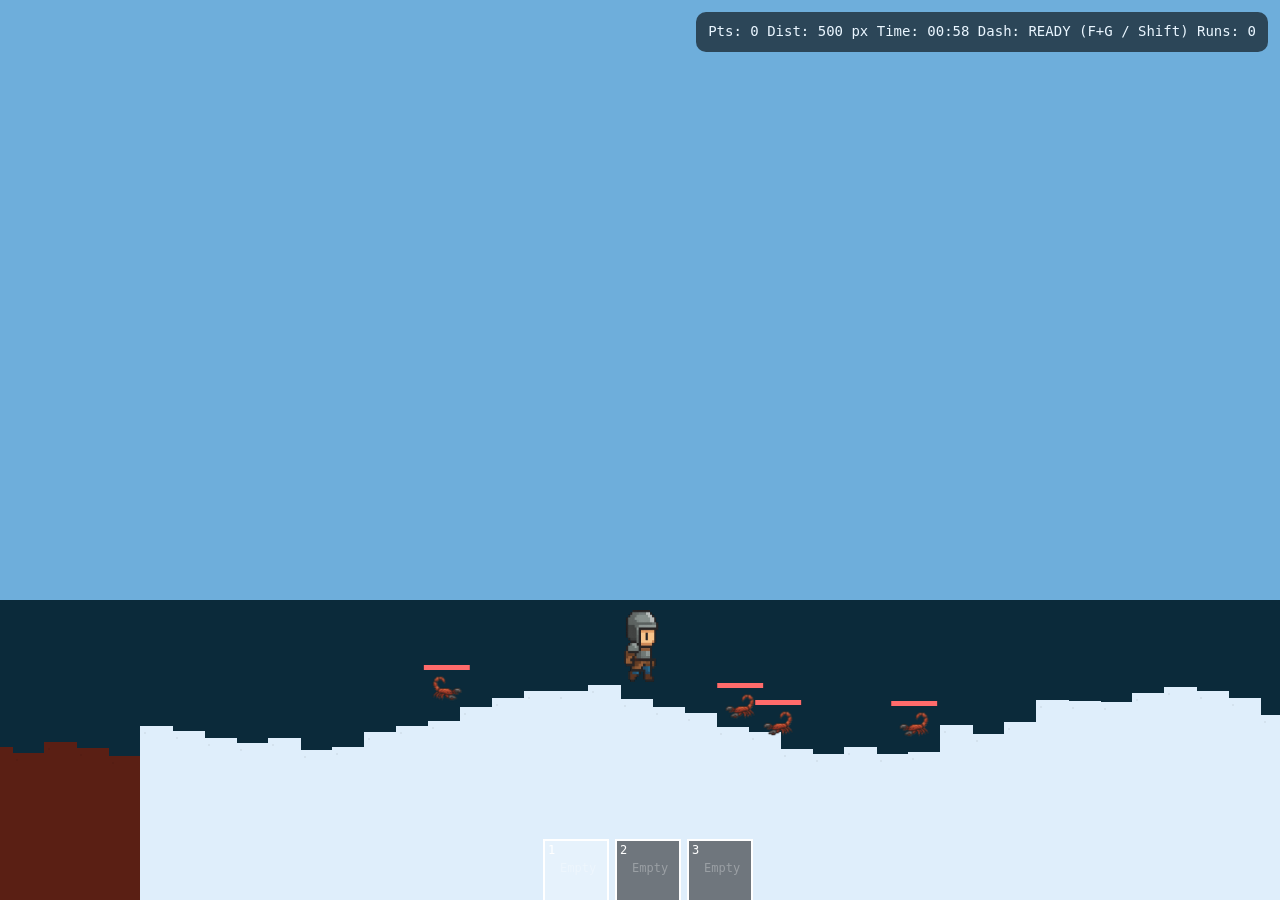
<file: index.html>
<!doctype html>
<html lang="en">

<head>
  <meta charset="utf-8" />
  <meta name="viewport" content="width=device-width,initial-scale=1" />
  <title>ChronoRun — Scorpion & Cyclops — Melee Hitbox + Strong Melee</title>
  <style>
    :root {
      --bg: #0b1420;
      --panel: #081827cc;
      --accent: #7dd3fc
    }

    html,
    body {
      height: 100%;
      margin: 0;
      background: var(--bg);
      font-family: system-ui, Segoe UI, Roboto, Arial;
      color: #e6eef6
    }

    #gameWrap {
      position: relative;
      height: 100vh;
      overflow: hidden
    }

    canvas {
      display: block;
      width: 100%;
      height: 100%
    }

    #hud {
      position: fixed;
      right: 12px;
      top: 12px;
      background: rgba(0, 0, 0, 0.6);
      padding: 10px 12px;
      border-radius: 10px;
      font-family: monospace;
      color: #eaf6ff;
      font-size: 14px;
      line-height: 1.4;
      min-width: 220px;
    }

    #shopOverlay {
      position: absolute;
      left: 50%;
      top: 50%;
      transform: translate(-50%, -50%);
      background: #0b2430;
      padding: 18px;
      border-radius: 12px;
      display: none;
      width: 520px;
      max-width: 92vw;
      color: #eaf6ff;
      box-shadow: 0 8px 30px rgba(0, 0, 0, 0.6)
    }

    #shopContent {
      background: #1e293b;
      padding: 24px;
      border-radius: 8px;
      width: 100%;
      max-width: 500px;
      text-align: left;
      position: relative;
      max-height: 80vh;
      overflow-y: auto;
    }

    .shop-row {
      display: flex;
      justify-content: space-between;
      align-items: center;
      padding: 6px 0;
      border-bottom: 1px solid rgba(255, 255, 255, 0.03)
    }

    button.btn {
      background: linear-gradient(#0b72a1, #065a85);
      color: white;
      border: none;
      padding: 8px 10px;
      border-radius: 6px;
      cursor: pointer;
      font-weight: 700
    }

    .muted {
      color: #9aa7b2;
      font-size: 13px
    }

    h2 {
      margin: 0 0 8px 0
    }
  </style>
</head>

<body>
  <div id="gameWrap">
    <canvas id="c"></canvas>
    <div id="hud" aria-live="polite"></div>

    <div id="shopOverlay" role="dialog" aria-hidden="true">
      <h2>Shop — Permanent Purchases & Time</h2>
      <div id="shopContent"></div>
      <div style="margin-top:12px;display:flex;gap:8px;justify-content:flex-end">
        <button id="shopClose" class="btn">Close & Start Run</button>
      </div>
    </div>
  </div>

  <script>
    /* ChronoRun — Full single-file
       - Melee weapons much stronger (approx. ~1/3 Cyclops HP per hit for swords).
       - Temporary hitbox rectangle (200 ms) shows melee range when attacking.
       - Attack with Left Click or '.' (period) key.
       - Session-only progression (resets on reload). Shop purchases are permanent for session and auto-equip.
       - Graphics/sprite filenames unchanged.
    */

    // ---------- CANVAS ----------
    const canvas = document.getElementById('c');
    const ctx = canvas.getContext('2d');
    function resize() { canvas.width = innerWidth; canvas.height = innerHeight; }
    addEventListener('resize', resize);
    resize();

    // ---------- CONFIG ----------
    const SAMPLE_W = 32;
    const CHUNK_SAMPLES = 120;
    const WORLD_BUFFER_AHEAD = 1400;
    const WORLD_BUFFER_BEHIND = 1400;
    const GRAVITY = 0.9;
    const JUMP_V = -14;
    const START_TIME_SECONDS = 60;
    const MAX_TIME_SECONDS = 300;
    const PACE_MAX_SECONDS = 20;
    const CYCL_TRACK_MS = 1200;
    const CYCL_LOCK_MS = 450;
    const CYCL_COOLDOWN_MS = 2200;
    const SCALE = 1.35;

    // ---------- IN-MEMORY SAVE (resets on reload) ----------
    let save = {
      permWeapons: [],              // permanently unlocked weapons this session
      unlockedDungeonWeapons: [],  // discovered weapons this session
      points: 0,                   // canonical currency (session)
      permSpeed: 0,
      runs: 0,
      equipped: 'Stick',
      timePurchase: 0,
      timePenaltyReduction: 0,
      timePurchaseCount: 0
    };

    // ---------- SPRITES ----------
    const SPRITE_FILES = {
      idleright: 'idleright.png', idleleft: 'idleleft.png',
      jumpwalk1: 'jumpwalk1.png', jumpwalk1left: 'jumpwalk1left.png',
      jump2: 'jump2.png', jump2left: 'jump2left.png',
      jump3: 'jump3.png', jump3left: 'jump3left.png',
      scorpionright: 'scorpionright.png', scorpionleft: 'scorpionleft.png',
      cyclopsright: 'cyclopsright.png', cyclopsleft: 'cyclopsleft.png'
    };
    const SPRITES = {};
    for (const k in SPRITE_FILES) {
      const img = new Image();
      img.src = SPRITE_FILES[k];
      img.onload = () => { SPRITES[k] = img; };
      img.onerror = () => { SPRITES[k] = null; };
    }

    // ---------- GAME STATE ----------
    let cameraX = 0;
    let terrain = [];
    let platforms = [];
    let dungeons = [];
    let enemies = [];
    let cyclopses = [];
    let projectiles = [];
    let items = [];
    let chunks = [];

    let points = save.points || 0;
    let timerSeconds = START_TIME_SECONDS + (save.timePurchase || 0);
    let runActive = false;
    let paused = false;
    let lastEncounterTime = performance.now();
    let frameCount = 0;

    // Hitbox visual (shown briefly when melee attack happens)
    let lastMeleeHitbox = null; // {x, y, w, h, expiresAt}

    // ---------- PLAYER ----------
    const PLAYER = {
      x: 500, y: 0, w: Math.round(40 * SCALE), h: Math.round(56 * SCALE), vy: 0, speed: 3.2, onGround: true,
      facing: 'right', state: 'idle', animTimer: 0, animFrame: 0,
      inventory: [], slot: 0,
      equipped: save.equipped || 'Stick',
      maxJumps: 1, jumpsLeft: 0
    };

    // ---------- INPUT ----------
    const keys = {};
    addEventListener('keydown', e => {
      const k = e.key.toLowerCase();
      keys[k] = true;
      if ([' ', 'arrowup', 'arrowdown', 'arrowleft', 'arrowright', 'w', 'a', 's', 'd', '.'].includes(k)) e.preventDefault();
      // allow '.' to trigger immediately (key hold will be handled by cooldown)
      if (k === '.') playerAttack();
    });
    addEventListener('keyup', e => { keys[e.key.toLowerCase()] = false; });

    canvas.addEventListener('mousedown', (ev) => {
      if (ev.button === 0) { playerAttack(); }
    });

    // ---------- UTIL ----------
    function rand(a, b) { return Math.random() * (b - a) + a; }
    function rint(a, b) { return Math.floor(rand(a, b + 1)); }
    function clamp(v, a, b) { return Math.max(a, Math.min(b, v)); }
    function fmtTime(s) { const m = Math.floor(s / 60); const sec = Math.floor(s % 60); return `${String(m).padStart(2, '0')}:${String(sec).padStart(2, '0')}`; }

    // ---------- TERRAIN STREAM ----------
    let generatedXEnd = 0;
    let generatedXStart = 0;
    function ensureTerrainAroundCamera() {
      const center = PLAYER.x;
      const needRight = center + WORLD_BUFFER_AHEAD;
      const needLeft = center - WORLD_BUFFER_BEHIND;
      while (generatedXEnd < needRight) {
        generateChunk(generatedXEnd);
        generatedXEnd += CHUNK_SAMPLES * SAMPLE_W;
      }
      while (generatedXStart > needLeft) {
        generatedXStart -= CHUNK_SAMPLES * SAMPLE_W;
        generateChunk(generatedXStart);
      }
    }
    function generateChunk(startX) {
      if (chunks.some(ch => ch.start === startX)) return;
      const segLen = CHUNK_SAMPLES;
      const biomeChoices = ['grass', 'grass', 'desert', 'snow', 'mountain', 'grass', 'volcano'];
      const biome = biomeChoices[rint(0, biomeChoices.length - 1)];
      let base;
      if (biome === 'grass') base = canvas.height - 120;
      else if (biome === 'desert') base = canvas.height - 140;
      else if (biome === 'snow') base = canvas.height - 180;
      else if (biome === 'mountain') base = canvas.height - 260;
      else base = canvas.height - 140;

      for (let i = 0; i < segLen; i++) {
        const px = startX + i * SAMPLE_W;
        let noise = 0;
        if (biome === 'grass') noise = Math.sin((px) / 120) * 18 + rand(-6, 6);
        else if (biome === 'desert') noise = Math.sin(px / 180) * 10 + rand(-6, 6);
        else if (biome === 'snow') noise = Math.sin(px / 90) * 28 + rand(-10, 10);
        else if (biome === 'mountain') noise = Math.sin(px / 70) * 80 + rand(-18, 18);
        else if (biome === 'volcano') noise = Math.sin(px / 150) * 20 + rand(-12, 12);
        const y = clamp(Math.round(base + noise), 80, canvas.height - 80);
        terrain.push({ x: px, y });
        if (biome === 'mountain' && Math.random() < 0.06 && i % 6 === 0) {
          const pw = rint(80, 160), pxpos = px + rint(-20, 20), pypos = y - rint(120, 260);
          platforms.push({ x: pxpos, y: pypos, w: pw, h: 10 });
        }
        if (Math.random() < 0.012 && i > 6) {
          const dx = px + rint(60, SAMPLE_W * 3);
          dungeons.push({ x: dx, y: y - 56, w: 80, h: 56, weapon: chooseDungeonWeapon(), opened: false });
        }
        if (Math.random() < 0.035) {
          const ex = px + rint(40, SAMPLE_W);
          const ey = y - 10;
          spawnEnemy('Scorpion', ex, ey);
        }
        if (Math.random() < 0.018 && biome === 'mountain') {
          const cx = px + rint(120, SAMPLE_W * 6);
          const cy = y - rint(40, 120);
          spawnCyclopsAt(cx, cy, true);
        } else if (Math.random() < 0.006) {
          const cx2 = px + rint(120, SAMPLE_W * 6);
          const cy2 = y - rint(30, 90);
          spawnCyclopsAt(cx2, cy2, false);
        }
      }
      chunks.push({ start: startX, len: segLen * SAMPLE_W, biome });
      terrain.sort((a, b) => a.x - b.x);
    }

    // ---------- ENEMIES ----------
    const ENEMY_DEFS = {
      Scorpion: { w: Math.round(34 * SCALE), h: Math.round(22 * SCALE), color: '#c38b3c', hp: 12, speed: 2.4, timePenalty: 7, reward: 22 },
      Cyclops: { w: Math.round(92 * SCALE), h: Math.round(92 * SCALE), color: '#9a8f8f', hp: 90, speed: 0.14, timePenalty: 14, reward: 360 }
    };
    function chooseEnemyForBiome(b) { return 'Scorpion'; }
    function spawnEnemy(type, x, y) {
      const def = ENEMY_DEFS[type] || ENEMY_DEFS.Scorpion;
      enemies.push({
        type, x, y, vx: 0, vy: 0, w: def.w, h: def.h, hp: def.hp, maxHp: def.hp, color: def.color, speed: def.speed,
        timePenalty: def.timePenalty, reward: def.reward, ai: 0, id: type + '_' + Date.now() + '_' + Math.random(),
        facing: (x > PLAYER.x) ? 'left' : 'right'
      });
    }
    function spawnCyclopsAt(x, y, inMountain = false) {
      const def = ENEMY_DEFS.Cyclops;
      cyclopses.push({
        x, y, hp: def.hp, maxHp: def.hp, state: 'idle', stateStart: performance.now(), target: null, inMountain: !!inMountain,
        id: 'cycl_' + Date.now() + '_' + Math.random(), lastFired: 0, facing: (x > PLAYER.x) ? 'left' : 'right'
      });
    }

    // ---------- PICKUPS / DUNGEONS ----------
    function chooseDungeonWeapon() { const pool = ['Wooden Sword', 'Iron Sword', 'Ice Dagger', 'Great Axe', 'Fire Staff', 'Laser Wand', 'Magic Wand', 'Bow']; return pool[rint(0, pool.length - 1)]; }

    function pickUpItemWorld(it) {
      if (it.type === 'money') { awardPoints(it.amount); }
      else if (it.type === 'dungeon-weapon' && !it.claimed) {
        it.claimed = true;
        if (!save.unlockedDungeonWeapons.includes(it.name)) {
          save.unlockedDungeonWeapons.push(it.name);
          addToInventory({ name: it.name, type: 'weapon', fromDungeon: true });
        }
        awardPoints(30);
      }
    }

    function addToInventory(item) {
      if (!item) return;
      PLAYER.inventory.push(item);
      if (PLAYER.inventory.length > 3) PLAYER.inventory.shift();
      if (item.type === 'weapon') {
        if (!save.unlockedDungeonWeapons.includes(item.name)) save.unlockedDungeonWeapons.push(item.name);
      }
    }

    function awardPoints(n) {
      points += n;
      save.points = points;
    }

    // ---------- WEAPONS (MELEE TUNED STRONGER) ----------
    const WEAPONS = {
      // Melee: tuned strong (around 1/3 Cyclops HP per hit for swords)
      'Stick': { dmg: 8, range: 36, cd: 12, projectile: false },
      'Wooden Sword': { dmg: 30, range: 64, cd: 18, projectile: false },
      'Iron Sword': { dmg: 36, range: 74, cd: 18, projectile: false },
      'Ice Dagger': { dmg: 26, range: 40, cd: 10, projectile: false },
      'Great Axe': { dmg: 48, range: 56, cd: 32, projectile: false },
      // Ranged generic
      'Bow': { dmg: 10, range: 340, cd: 22, projectile: true, speed: 10, color: '#fff' },
      'Magic Wand': { dmg: 12, range: 360, cd: 26, projectile: true, speed: 9, color: '#aaf' },
      'Fire Staff': { dmg: 16, range: 360, cd: 30, projectile: true, speed: 8, color: '#f84' },
      'Laser Wand': { dmg: 18, range: 700, cd: 28, projectile: true, speed: 16, color: '#f0f' },

      // UNIQUE WEAPONS
      'Crimson Dagger': { dmg: 35, range: 56, cd: 14, projectile: false, special: 'lifesteal' }, // Melee lifesteal
      'Frost Wand': { dmg: 14, range: 400, cd: 24, projectile: true, speed: 9, color: '#0ff', special: 'freeze' },
      'Phoenix Staff': { dmg: 24, range: 450, cd: 40, projectile: true, speed: 8, color: '#fa0', special: 'explode' },
      'Void Cannon': { dmg: 30, range: 600, cd: 50, projectile: true, speed: 12, color: '#80f', special: 'pierce' },
      'Storm Caller': { dmg: 12, range: 400, cd: 36, projectile: true, speed: 14, color: '#ff0', count: 3, spread: 0.25 },
      'Necromancer Staff': { dmg: 20, range: 600, cd: 60, projectile: false, special: 'summon' }
    };
    let attackCooldown = 0;

    // Attack now triggers a visible hitbox for melee for 200ms
    function playerAttack() {
      const eq = PLAYER.inventory[PLAYER.slot] ? PLAYER.inventory[PLAYER.slot].name : (PLAYER.equipped || 'Stick');
      // Handle randomized/prefixed names by finding the base match? 
      // For now, assume exact match or fail back to stick if complex name not in map.
      // Actually, we are generating names like "Mythic Void Cannon". We need to look up by suffix if full name fails.
      let w = WEAPONS[eq];
      if (!w) {
        // Try to find base name suffix
        const base = Object.keys(WEAPONS).find(k => eq.endsWith(k));
        w = WEAPONS[base] || WEAPONS['Stick'];
      }

      if (attackCooldown > 0) return;
      attackCooldown = w.cd;

      if (w.special === 'summon') {
        // SUMMON LOGIC
        minions.push({
          x: PLAYER.x, y: PLAYER.y - 10,
          type: 'minion_scorpion',
          hp: 60, maxHp: 60, life: 1200, // 20 seconds approx
          facing: PLAYER.facing,
          state: 'idle', target: null, attackCd: 0,
          w: Math.round(34 * SCALE), h: Math.round(22 * SCALE)
        });
        // Visual feedback
        projectiles.push({ type: 'explosion', x: PLAYER.x, y: PLAYER.y - 20, radius: 30, life: 5, color: '#4a9' });
        return;
      }

      const dir = PLAYER.facing === 'left' ? -1 : 1;
      const count = w.count || 1;
      const spread = w.spread || 0;

      if (w.projectile) {
        for (let i = 0; i < count; i++) {
          const angleOffset = (count > 1) ? (-spread / 2 + (spread / (count - 1)) * i) : 0;
          // Simple vy component based on angle
          const vxBase = (w.speed || 10);
          const vx = Math.cos(angleOffset) * vxBase * dir;
          const vy = Math.sin(angleOffset) * vxBase; // vy is independent of facing direction for spread

          projectiles.push({
            x: PLAYER.x + dir * 36, y: PLAYER.y - 12,
            vx: vx, vy: vy,
            dmg: w.dmg, life: w.range,
            owner: 'player', type: 'projectile',
            special: w.special, color: w.color || '#fff',
            hitList: [] // for piercing
          });
        }
      } else {
        // melee
        const hx = PLAYER.x + (dir > 0 ? 0 : -w.range);
        const hw = w.range;
        const hy = PLAYER.y - PLAYER.h / 2;
        const hh = PLAYER.h;
        lastMeleeHitbox = { x: hx, y: hy, w: hw, h: hh, expiresAt: performance.now() + 200 };

        // Apply damage
        const hitTarget = (target) => {
          target.hp -= (w.dmg + rint(-2, 2));
          if (w.special === 'lifesteal') timerSeconds = Math.min(START_TIME_SECONDS + (save.timePurchase || 0), timerSeconds + 1);
          if (target.hp <= 0) return true;
          return false;
        };

        enemies.slice().forEach(e => {
          if (rectIntersect(hx, hy, hw, hh, e.x - e.w / 2, e.y - e.h, e.w, e.h)) {
            if (hitTarget(e)) onEnemyKill(e);
            lastEncounterTime = performance.now();
          }
        });
        cyclopses.slice().forEach(c => {
          const cw = ENEMY_DEFS.Cyclops.w, ch = ENEMY_DEFS.Cyclops.h;
          if (rectIntersect(hx, hy, hw, hh, c.x - cw / 2, c.y - ch / 2, cw, ch)) {
            if (hitTarget(c)) onCyclopsKill(c);
            lastEncounterTime = performance.now();
          }
        });
      }
    }
    function rectIntersect(x1, y1, w1, h1, x2, y2, w2, h2) {
      return !(x2 > x1 + w1 || x2 + w2 < x1 || y2 > y1 + h1 || y2 + h2 < y1);
    }

    // projectile updates
    function updateProjectiles(dt) {
      projectiles.slice().forEach(p => {
        p.x += (p.vx || 0) * (dt / 16);
        p.y += (p.vy || 0) * (dt / 16);
        // Fix: Handle undefined vx/vy for Visual projectiles (trails) to avoid NaN
        const speed = Math.hypot(p.vx || 0, p.vy || 0);
        p.life = (p.life === undefined) ? 99999 : p.life - speed * (dt / 16);

        if (p.owner === 'player') {
          const processHit = (target, isCyclops) => {
            // Piercing logic: if already hit this target, skip
            if (p.special === 'pierce' && p.hitList.includes(target.id)) return false;

            if (p.special === 'explode') {
              // Area damage, then destroy projectile
              createExplosion(p.x, p.y, 100, p.dmg);
              return true;
            }

            let dmg = p.dmg;
            target.hp -= dmg;

            if (p.special === 'freeze') {
              // Apply slow effect
              target.speed = (target.originalSpeed || target.speed) * 0.5;
              // For a temporary freeze, we'd need a timer on the enemy, but for now, a permanent slow.
            }
            if (p.special === 'lifesteal') {
              // Ranged lifesteal
              timerSeconds = Math.min(START_TIME_SECONDS + (save.timePurchase || 0), timerSeconds + 0.5);
            }

            if (p.special === 'pierce') {
              p.hitList.push(target.id); // Add to hit list
              // Optionally reduce damage for subsequent targets: dmg *= 0.75;
              return false; // Don't destroy projectile
            }

            return true; // Destroy projectile by default after hitting
          };

          let destroyed = false;

          enemies.slice().forEach(e => {
            if (!destroyed && Math.abs(p.x - e.x) < e.w / 2 + 12 && Math.abs(p.y - e.y) < e.h / 2 + 12) {
              if (processHit(e, false)) destroyed = true;
              if (e.hp <= 0) onEnemyKill(e);
            }
          });
          cyclopses.slice().forEach(c => {
            if (!destroyed && Math.abs(p.x - c.x) < 50 && Math.abs(p.y - c.y) < 50) { // Cyclops hitbox is larger
              if (processHit(c, true)) destroyed = true;
              if (c.hp <= 0) onCyclopsKill(c);
            }
          });

          if (destroyed) projectiles = projectiles.filter(pp => pp !== p);

        } else if (p.owner === 'cyclops') {
          if (Math.abs(p.x - PLAYER.x) < PLAYER.w / 2 + 12 && Math.abs(p.y - PLAYER.y) < PLAYER.h / 2 + 12) {
            const reduction = save.timePenaltyReduction || 0;
            const pen = Math.max(2, Math.round((14) * (1 - reduction)));
            timerSeconds = Math.max(0, timerSeconds - pen);
            if (p.x < PLAYER.x) PLAYER.x += 18; else PLAYER.x -= 18;
            projectiles = projectiles.filter(pp => pp !== p);
            lastEncounterTime = performance.now();
          }
        }
        if (p.life <= 0) projectiles = projectiles.filter(pp => pp !== p);
      });
    }

    function createExplosion(x, y, radius, dmg) {
      // Visual effect
      // We can add a temporary visual object separate from projectiles or just reuse projectiles array with a special type that decays fast
      // Actually simpler to just iterate enemies here.
      enemies.forEach(e => {
        if (Math.hypot(e.x - x, e.y - y) < radius) {
          e.hp -= dmg;
          if (e.hp <= 0) onEnemyKill(e);
        }
      });
      cyclopses.forEach(c => {
        if (Math.hypot(c.x - x, c.y - y) < radius) {
          c.hp -= dmg;
          if (c.hp <= 0) onCyclopsKill(c);
        }
      });
      // Add visual marker for rendering
      projectiles.push({ x, y, life: 10, type: 'explosion', radius, owner: 'visual' });
    }

    // ---------- ON KILL ----------
    function onEnemyKill(e) {
      enemies = enemies.filter(x => x !== e);
      const reward = e.reward || 30;
      awardPoints(Math.max(4, Math.floor(reward / 2)));
      if (Math.random() < 0.14) items.push({ type: 'money', amount: rint(6, 40), x: e.x, y: e.y });
      if (Math.random() < 0.06) items.push({ type: 'dungeon-weapon', name: chooseDungeonWeapon(), x: Math.floor(e.x), claimed: false });
      if (Math.random() < 0.25) timerSeconds = Math.min(timerSeconds + 1, START_TIME_SECONDS + (save.timePurchase || 0));
      lastEncounterTime = performance.now();
    }
    function onCyclopsKill(c) {
      cyclopses = cyclopses.filter(x => x !== c);
      // Guarantee a dungeon weapon on cyclops kill? Or default logic?
      const drops = ['Void Cannon', 'Phoenix Staff', 'Laser Wand', 'Great Axe', 'Necromancer Staff'];
      const name = drops[rint(0, drops.length - 1)];
      items.push({ type: 'dungeon-weapon', name: name, x: Math.floor(c.x), claimed: false });
      awardPoints(80);
      lastEncounterTime = performance.now();
    }

    // ---------- HIT FROM ENEMY ----------
    function enemyHitsPlayer(e) {
      // INVINCIBILITY during dash
      if (PLAYER.dashTimer > 0) return;

      const reduction = save.timePenaltyReduction || 0;
      const pen = Math.max(2, Math.round((e.timePenalty || 7) * (1 - reduction)));
      timerSeconds = Math.max(0, timerSeconds - pen);
      if (e.x < PLAYER.x) e.x -= 18; else e.x += 18;
      lastEncounterTime = performance.now();
    }

    // ---------- CYClops ----------
    function updateCyclopses(dt) {
      const now = performance.now();
      cyclopses.slice().forEach(c => {
        c.facing = (PLAYER.x > c.x) ? 'right' : 'left';
        const dist = Math.hypot(PLAYER.x - c.x, PLAYER.y - c.y);
        if (c.state === 'idle') {
          if (dist < 1600) c.x += (PLAYER.x > c.x ? ENEMY_DEFS.Cyclops.speed : -ENEMY_DEFS.Cyclops.speed) * (dt / 16);
          if (dist < 700 && Math.random() < 0.012) { c.state = 'track'; c.stateStart = now; c.target = { x: PLAYER.x, y: PLAYER.y }; }
        } else if (c.state === 'track') {
          c.target = { x: PLAYER.x, y: PLAYER.y };
          if (now - c.stateStart >= CYCL_TRACK_MS) { c.state = 'lock'; c.stateStart = now; }
        } else if (c.state === 'lock') {
          if (now - c.stateStart >= CYCL_LOCK_MS) {
            spawnCyclopsBlockProjectile(c, c.target || { x: PLAYER.x, y: PLAYER.y });
            c.lastFired = now; c.state = 'cooldown'; c.stateStart = now;
          }
        } else if (c.state === 'cooldown') {
          if (now - c.stateStart >= CYCL_COOLDOWN_MS) c.state = 'idle';
        }
      });
    }
    function spawnCyclopsBlockProjectile(c, target) {
      const sx = c.x, sy = c.y - 4;
      const tx = (target.x === undefined) ? PLAYER.x : target.x;
      const ty = (target.y === undefined) ? PLAYER.y : target.y - 8;
      const ang = Math.atan2(ty - sy, tx - sx);
      const speed = 9 + Math.random() * 3;
      const vx = Math.cos(ang) * speed;
      const vy = Math.sin(ang) * speed;
      projectiles.push({
        x: sx + Math.cos(ang) * 24,
        y: sy + Math.sin(ang) * 24,
        vx, vy,
        life: 1200,
        owner: 'cyclops',
        type: 'block',
        dmg: 0
      });
    }
    function fireCyclopsBeam(c, target) {
      const sx = c.x, sy = c.y - 4;
      const tx = target.x, ty = target.y - 8;
      const ang = Math.atan2(ty - sy, tx - sx);
      const length = Math.max(canvas.width, canvas.height) * 2;
      const ex = sx + Math.cos(ang) * length, ey = sy + Math.sin(ang) * length;
      const d = pointToLineDistance(PLAYER.x, PLAYER.y, sx, sy, ex, ey);
      if (d < 18) {
        const reduction = save.timePenaltyReduction || 0;
        const penalty = Math.max(8, Math.round(14 * (1 - reduction)));
        timerSeconds = Math.max(0, timerSeconds - penalty);
        lastEncounterTime = performance.now();
      }
      enemies.slice().forEach(e => {
        const de = pointToLineDistance(e.x, e.y, sx, sy, ex, ey);
        if (de < 22) { e.hp -= 18; if (e.hp <= 0) onEnemyKill(e); }
      });
    }
    // ---------- MINIONS (NECROMANCER) ----------
    let minions = [];
    function updateMinions(dt) {
      minions.slice().forEach(m => {
        m.life--;
        if (m.life <= 0) { minions = minions.filter(x => x !== m); return; }

        // Find Target
        let target = null;
        let minDist = 800;

        enemies.forEach(e => {
          const d = Math.abs(e.x - m.x);
          if (d < minDist) { minDist = d; target = e; }
        });
        cyclopses.forEach(c => {
          const d = Math.abs(c.x - m.x);
          if (d < minDist) { minDist = d; target = c; }
        });

        // Move
        if (target) {
          const dir = (target.x > m.x) ? 1 : -1;
          m.facing = (dir === 1) ? 'right' : 'left';
          m.x += dir * 4 * (dt / 16); // Speed 4
        } else {
          // Follow player if no target
          if (Math.abs(PLAYER.x - m.x) > 100) {
            const dir = (PLAYER.x > m.x) ? 1 : -1;
            m.facing = (dir === 1) ? 'right' : 'left';
            m.x += dir * 4 * (dt / 16);
          }
        }

        // Gravity & Terrain
        const gy = sampleTerrainY(m.x);
        // Hover slightly
        m.y = gy - 15 + Math.sin(performance.now() / 200) * 5;

        // Attack
        if (m.attackCd > 0) m.attackCd -= (dt / 16);
        else if (target && Math.abs(target.x - m.x) < 40 && Math.abs(target.y - m.y) < 60) {
          // Attack!
          target.hp -= 15;
          m.attackCd = 30; // 0.5s
          if (target.hp <= 0) {
            if (enemies.includes(target)) onEnemyKill(target);
            if (cyclopses.includes(target)) onCyclopsKill(target);
          }
        }
      });
    }

    function pointToLineDistance(px, py, x1, y1, x2, y2) {
      const A = px - x1, B = py - y1, C = x2 - x1, D = y2 - y1;
      const dot = A * C + B * D; const len_sq = C * C + D * D; let param = -1;
      if (len_sq !== 0) param = dot / len_sq;
      let xx, yy;
      if (param < 0) { xx = x1; yy = y1; }
      else if (param > 1) { xx = x2; yy = y2; }
      else { xx = x1 + param * C; yy = y1 + param * D; }
      const dx = px - xx, dy = py - yy; return Math.hypot(dx, dy);
    }

    // ---------- PACING & SCALING ----------
    function ensurePacing() {
      if ((performance.now() - lastEncounterTime) > (PACE_MAX_SECONDS * 1000)) {
        // SCALING: Increases with distance
        const dist = Math.abs(PLAYER.x);
        // 0 -> 1.0, 5000 -> 2.0, 10000 -> 3.0
        const scale = 1 + (dist / 5000);

        const count = Math.round(rint(3, 6) * scale);
        for (let i = 0; i < count; i++) {
          const ex = PLAYER.x + rint(200, 520);
          const ey = sampleTerrainY(ex) - 10;
          spawnEnemy(chooseEnemyForBiome(getBiomeAtX(ex)), ex, ey);
        }

        // Cyclops spawn chance increases
        // Base 0.75? That's high. Original was 0.75 chance per PACING trigger.
        // Let's make it almost guaranteed at high distance, or even double spawn.
        if (Math.random() < 0.6 * scale) spawnCyclopsAt(PLAYER.x + rint(240, 720), sampleTerrainY(PLAYER.x + 600) - rint(0, 120), false);

        lastEncounterTime = performance.now();
      }
      let near = enemies.filter(e => Math.abs(e.x - PLAYER.x) < 500).length;
      // Ensure minimum density
      if (near < 4) {
        for (let i = 0; i < 4 - near; i++) {
          const ex = PLAYER.x + rint(220, 520);
          spawnEnemy(chooseEnemyForBiome(getBiomeAtX(ex)), ex, sampleTerrainY(ex) - 10);
        }
      }
    }

    // ---------- TERRAIN UTIL ----------
    function sampleTerrainY(worldX) {
      if (terrain.length === 0) return canvas.height - 140;
      let low = 0, high = terrain.length - 1;
      if (worldX <= terrain[low].x) return terrain[low].y;
      if (worldX >= terrain[high].x) return terrain[high].y;
      while (low <= high) {
        const mid = Math.floor((low + high) / 2);
        const mx = terrain[mid].x;
        if (mx === worldX) return terrain[mid].y;
        if (mx < worldX) low = mid + 1;
        else high = mid - 1;
      }
      const left = terrain[Math.max(0, high)];
      const right = terrain[Math.min(terrain.length - 1, low)];
      if (!left) return right.y;
      if (!right) return left.y;
      const t = (worldX - left.x) / (right.x - left.x);
      return Math.round(left.y * (1 - t) + right.y * t);
    }
    function getBiomeAtX(x) {
      for (const ch of chunks) { if (x >= ch.start && x < ch.start + ch.len) return ch.biome; }
      return 'grass';
    }

    // ---------- UPDATE ----------
    function update(dt) {
      if (!runActive || paused) return;
      frameCount++;

      // movement
      let moving = false;

      // DASH LOGIC
      if (PLAYER.dashTimer > 0) {
        // Dashing physics
        PLAYER.dashTimer--;
        // Force move
        const dir = (PLAYER.facing === 'left' ? -1 : 1);
        PLAYER.x += dir * 18 * (dt / 16); // High speed dash
        PLAYER.vy = 0; // suspend gravity briefly?

        // Trail effect
        if (frameCount % 3 === 0) {
          // We can push to a visual array if we want, or just draw in real-time
          projectiles.push({ type: 'trail', x: PLAYER.x, y: PLAYER.y, w: PLAYER.w, h: PLAYER.h, life: 10, owner: 'visual', img: (PLAYER.facing === 'right' ? 'idleright' : 'idleleft') });
        }
      } else {
        // Normal movement
        if (PLAYER.dashCooldown > 0) PLAYER.dashCooldown -= (dt / 16);

        if (keys['shift'] && PLAYER.dashCooldown <= 0) {
          // Stark Dash
          PLAYER.dashTimer = 12; // ~0.2s
          PLAYER.dashCooldown = 90; // ~1.5s
          // Sound effect or visual burst?
        }

        if (keys['a'] || keys['arrowleft']) { PLAYER.x -= PLAYER.speed * (1 + (save.permSpeed || 0)) * (dt / 16); PLAYER.facing = 'left'; moving = true; }
        if (keys['d'] || keys['arrowright']) { PLAYER.x += PLAYER.speed * (1 + (save.permSpeed || 0)) * (dt / 16); PLAYER.facing = 'right'; moving = true; }

        // period key handled on keydown; z also triggers? keep z as alternate
        if (keys['z']) playerAttack();

        // inventory selection & drop
        if (keys['1']) PLAYER.slot = 0;
        if (keys['2']) PLAYER.slot = 1;
        if (keys['3']) PLAYER.slot = 2;
        if (keys['p']) { if (PLAYER.inventory[PLAYER.slot]) { const dropped = PLAYER.inventory.splice(PLAYER.slot, 1)[0]; items.push({ type: 'dungeon-weapon', name: dropped.name, x: PLAYER.x + rint(-24, 24), y: sampleTerrainY(PLAYER.x) - 10, claimed: false }); if (PLAYER.slot >= PLAYER.inventory.length) PLAYER.slot = PLAYER.inventory.length - 1; keys['p'] = false; } }

        // jump
        // jump
        if ((keys['w'] || keys['arrowup'] || keys[' ']) && keys.jumpReady && PLAYER.jumpsLeft > 0) {
          PLAYER.vy = JUMP_V;
          PLAYER.onGround = false;
          PLAYER.jumpsLeft--;
          keys.jumpReady = false; // Require key release to jump again
        } else if (!(keys['w'] || keys['arrowup'] || keys[' '])) {
          keys.jumpReady = true;
        }
      }

      // gravity
      if (PLAYER.dashTimer <= 0) {
        PLAYER.vy += GRAVITY * (dt / 16);
        PLAYER.y += PLAYER.vy * (dt / 16);
      } else {
        // Small hover or just maintain Y?
        // Let's keep Y constant for air dash feel
      }

      // platform collision
      let stood = false;
      for (const p of platforms) {
        if (PLAYER.x >= p.x && PLAYER.x <= p.x + p.w && PLAYER.y >= p.y - 24 && PLAYER.y <= p.y + 8 && PLAYER.vy >= 0) {
          PLAYER.y = p.y; PLAYER.vy = 0; PLAYER.onGround = true; stood = true; break;
        }
      }
      if (!stood) {
        const gy = sampleTerrainY(PLAYER.x);
        if (PLAYER.y >= gy - PLAYER.h / 2 + 8) {
          PLAYER.y = gy - PLAYER.h / 2 + 8;
          PLAYER.vy = 0;
          PLAYER.onGround = true;
          PLAYER.jumpsLeft = PLAYER.maxJumps;
        } else PLAYER.onGround = false;
      } else {
        PLAYER.jumpsLeft = PLAYER.maxJumps;
      }

      // animation state
      if (!PLAYER.onGround) PLAYER.state = 'jump';
      else if (moving) PLAYER.state = 'walk';
      else PLAYER.state = 'idle';

      // cooldowns
      if (attackCooldown > 0) attackCooldown = Math.max(0, attackCooldown - (dt / 16));
      updateProjectiles(dt);

      // enemies movement & collision
      enemies.forEach(e => {
        e.ai = (e.ai || 0) + dt;
        const dx = PLAYER.x - e.x;
        if (Math.abs(dx) < 700) {
          const dir = Math.sign(dx);
          e.x += dir * e.speed * (dt / 16);
          e.facing = dir > 0 ? 'right' : 'left';
        } else {
          e.x += (Math.random() - 0.5) * 0.25;
        }
        const gy = sampleTerrainY(e.x);
        if (e.y < gy - 10) e.y += 4 * (dt / 16);
        else e.y = gy - 10;
        // contact damage
        if (Math.abs(e.x - PLAYER.x) < (e.w / 2 + PLAYER.w / 2 - 6) && Math.abs(e.y - PLAYER.y) < 40) {
          enemyHitsPlayer(e);
        }
      });

      // cyclops
      updateCyclopses(dt);

      // pickups
      items.slice().forEach(it => {
        if (Math.abs(it.x - PLAYER.x) < 28 && Math.abs((it.y || sampleTerrainY(it.x)) - PLAYER.y) < 60) {
          if (it.type === 'money') { awardPoints(it.amount); }
          else if (it.type === 'dungeon-weapon' && !it.claimed) {
            it.claimed = true;
            if (!save.unlockedDungeonWeapons.includes(it.name)) save.unlockedDungeonWeapons.push(it.name);
            addToInventory({ name: it.name, type: 'weapon', fromDungeon: true });
            awardPoints(30);
          }
          else if (it.type === 'dungeon-chest' && !it.claimed) {
            it.claimed = true;
            // Reward: +30s
            timerSeconds += 30;
            // Reward: Loot
            const rarity = RARE_PARTS[rint(0, RARE_PARTS.length - 1)];
            const baseName = DUNGEON_LOOT[rint(0, DUNGEON_LOOT.length - 1)];
            const lootName = `${rarity} ${baseName}`;

            // Add to permanent weapons if not there? Or just current inventory?
            // Let's add to inventory AND unlock it.
            // We'll treat it as a powerful weapon.
            if (!WEAPONS[lootName]) {
              // Generate stats for this mythic item if it doesn't exist
              WEAPONS[lootName] = {
                dmg: 50 + rint(0, 50),
                range: 80 + rint(0, 40),
                cd: 10 + rint(0, 10),
                projectile: Math.random() > 0.5,
                speed: 12
              };
            }

            if (!save.unlockedDungeonWeapons.includes(lootName)) {
              save.unlockedDungeonWeapons.push(lootName);
              addToInventory({ name: lootName, type: 'weapon', fromDungeon: true });
            }
            awardPoints(500);

            // Spawn exit portal near chest
            items.push({ type: 'dungeon-exit', x: it.x + 60, y: it.y });
          }
          else if (it.type === 'dungeon-exit') {
            exitDungeon();
          }

          if (it.type !== 'dungeon-exit' && it.type !== 'dungeon-chest') items = items.filter(x => x !== it);
          // Keep chest visible as opened, keep exit visible
          if (it.type === 'dungeon-chest') it.opened = true;
        }
      });

      // dungeons open
      dungeons.slice().forEach(d => {
        if (!d.opened && Math.abs(PLAYER.x - d.x) < 48 && Math.abs(PLAYER.y - d.y) < 80) {
          d.opened = true;
          const itemName = d.weapon || chooseDungeonWeapon();
          if (!save.unlockedDungeonWeapons.includes(itemName)) {
            save.unlockedDungeonWeapons.push(itemName);
            addToInventory({ name: itemName, type: 'weapon', fromDungeon: true });
          }
          awardPoints(80);

          // Teleport to Dungeon
          if (gameState === 'world') enterDungeon();
        }
      });

      if (gameState === 'world') ensureTerrainAroundCamera();
      if (gameState === 'dungeon') updateDungeonLogic(dt);
      if (frameCount % 60 === 0 && gameState === 'world') ensurePacing();
    }

    // ---------- DUNGEON STATE ----------
    let gameState = 'world'; // 'world' or 'dungeon'
    let worldState = null; // store world state when entering dungeon

    const DUNGEON_LOOT = ['Crimson Dagger', 'Frost Wand', 'Phoenix Staff', 'Void Cannon', 'Storm Caller', 'Necromancer Staff'];
    const RARE_PARTS = ['Epic', 'Legendary', 'Mythic'];

    function enterDungeon() {
      // Save world state
      worldState = {
        terrain: terrain, platforms: platforms, dungeons: dungeons, enemies: enemies,
        cyclopses: cyclopses, items: items, projectiles: projectiles, chunks: chunks,
        genStart: generatedXStart, genEnd: generatedXEnd,
        px: PLAYER.x, py: PLAYER.y, cameraX: cameraX
      };

      gameState = 'dungeon';

      // Clear for dungeon generation
      terrain = []; platforms = []; dungeons = []; enemies = []; cyclopses = []; items = []; projectiles = []; chunks = [];

      // Generate Dungeon Geometry
      // Shorter, varied terrain.
      // 0 is spawn. -400 is exit. +1800 is chest (approx).

      // Floor with variation
      for (let x = -800; x < 2100; x += SAMPLE_W) {
        // Base floor height with some roughness
        const h = canvas.height - 100 - Math.random() * 15;
        terrain.push({ x: x, y: h });

        // Random dungeon platforms
        if (x > 200 && x < 1500 && Math.random() < 0.15) {
          platforms.push({ x: x, y: h - rint(60, 100), w: 80 + rint(0, 40), h: 10 });
        }
      }

      // Spawn Player
      PLAYER.x = 0;
      PLAYER.y = canvas.height - 180;
      PLAYER.vy = 0;

      // EXIT (Left) represented visually

      // ENEMIES (Right)
      // Compressed encounters
      spawnEnemy('Scorpion', 500, canvas.height - 120);
      spawnEnemy('Scorpion', 800, canvas.height - 120);
      spawnCyclopsAt(1100, canvas.height - 200, false);
      spawnEnemy('Scorpion', 1500, canvas.height - 120);

      // CHEST (End) - Shorter distance
      items.push({ type: 'dungeon-chest', x: 1800, y: canvas.height - 130, claimed: false });
    }

    function exitDungeon() {
      if (!worldState) return;

      // Restore
      terrain = worldState.terrain;
      platforms = worldState.platforms;
      dungeons = worldState.dungeons;
      enemies = worldState.enemies;
      cyclopses = worldState.cyclopses;
      items = worldState.items;
      projectiles = worldState.projectiles;
      chunks = worldState.chunks;
      generatedXStart = worldState.genStart;
      generatedXEnd = worldState.genEnd;

      PLAYER.x = worldState.px;
      PLAYER.y = worldState.py;
      PLAYER.vy = 0;

      gameState = 'world';
      worldState = null;

      // Push player slightly away from the dungeon entrance so they don't re-enter immediately
      PLAYER.x += 100;
    }

    // ---------- UPDATE WRAPPER ----------
    // We hook into existing update() but gate world generation
    // The existing update() uses global arrays (terrain, enemies), which we swapped!
    // So most logic works fine. We just need to handle the specialized Dungeon properties.

    function updateDungeonLogic(dt) {
      // Check Exit (Left)
      if (PLAYER.x < -400) {
        exitDungeon();
        return;
      }

      // Check Chest
      // Chest logic is genericized in items check, but we need to handle the specific 'dungeon-chest' type there.
    }

    // Modify existing update to handle shared logic + specific overrides
    const oldUpdate = update; // We are replacing 'update' function in the file, so this is just for my mental model, I will rewrite update below.


    // ---------- RAF ----------
    let accMs = 0;
    let lastRAF = performance.now();
    function raf(now) {
      const dtMs = now - lastRAF; lastRAF = now;
      accMs += dtMs;
      const step = 16;
      while (accMs >= step) { update(step); accMs -= step; }
      draw();
      if (runActive) requestAnimationFrame(raf);
    }

    // ---------- TIMER ----------
    let timerTickInterval = null;
    function startTimerTick() {
      if (timerTickInterval) clearInterval(timerTickInterval);
      timerTickInterval = setInterval(() => {
        if (runActive && !paused) {
          timerSeconds = Math.max(0, timerSeconds - 1);
          updateHUD();
          if (timerSeconds <= 0) { endRun(); }
        }
      }, 1000);
    }

    // ---------- DRAW ----------
    function draw() {
      cameraX = PLAYER.x - canvas.width / 2;

      // background
      if (gameState === 'dungeon') {
        ctx.fillStyle = '#1a0b2e'; ctx.fillRect(0, 0, canvas.width, canvas.height); // Dark purple dungeon bg
      } else {
        ctx.fillStyle = '#6eaedb'; ctx.fillRect(0, 0, canvas.width, canvas.height);
        ctx.fillStyle = '#0b2a3a'; ctx.fillRect(0, canvas.height - 300, canvas.width, 300);
      }

      // terrain
      for (let i = 0; i < terrain.length; i++) {
        const t = terrain[i];
        const sx = t.x - cameraX;
        if (sx < -SAMPLE_W - 400 || sx > canvas.width + SAMPLE_W + 400) continue;

        if (gameState === 'dungeon') {
          ctx.fillStyle = '#4a3b5e'; // Dungeon floor color
          ctx.fillRect(sx, t.y, SAMPLE_W + 1, canvas.height - t.y);
        } else {
          let biome = getBiomeAtX(t.x);
          let color = (biome === 'desert') ? '#caa96a' : (biome === 'snow') ? '#dfeefb' : (biome === 'volcano') ? '#5a1f14' : '#2b6b3a';
          ctx.fillStyle = color;
          ctx.fillRect(sx, t.y, SAMPLE_W + 1, canvas.height - t.y);
          ctx.fillStyle = 'rgba(0,0,0,0.05)'; ctx.fillRect(sx + 4, t.y + 6, 2, 2);
        }
      }

      // platforms
      platforms.forEach(p => {
        const sx = p.x - cameraX;
        if (sx < -200 || sx > canvas.width + 200) return;
        ctx.fillStyle = '#7b5a3a'; ctx.fillRect(sx, p.y, p.w, p.h);
      });

      // Dungeon special text
      if (gameState === 'dungeon') {
        const exitX = -400 - cameraX;
        if (exitX > -200 && exitX < canvas.width) {
          ctx.fillStyle = '#fff'; ctx.font = '20px monospace';
          ctx.fillText('<< EXIT', exitX, canvas.height / 2);
        }
      }

      // dungeons
      dungeons.forEach(d => {
        const sx = d.x - cameraX;
        if (sx > -300 && sx < canvas.width + 300) {
          ctx.fillStyle = d.opened ? '#444' : '#ffd86b';
          ctx.fillRect(sx - 20, d.y, 40, 40);
          if (!d.opened) { ctx.fillStyle = '#000'; ctx.fillText('?', sx - 4, d.y + 26); }
        }
      });

      // items
      items.forEach(it => {
        const sx = it.x - cameraX;
        if (sx < -200 || sx > canvas.width + 200) return;
        if (it.type === 'money') { ctx.fillStyle = '#ffd86b'; ctx.fillRect(sx - 6, (it.y || sampleTerrainY(it.x)) - 18, 12, 12); }
        else if (it.type === 'dungeon-weapon') { ctx.fillStyle = '#ffd86b'; ctx.fillRect(sx - 8, (it.y || sampleTerrainY(it.x)) - 22, 16, 14); ctx.fillStyle = '#000'; ctx.fillText('W', sx - 2, (it.y || sampleTerrainY(it.x)) - 10); }
        else if (it.type === 'dungeon-chest') {
          ctx.fillStyle = it.opened ? '#555' : '#d4af37'; // Gold for chest
          ctx.fillRect(sx - 15, (it.y) - 30, 30, 20);
          ctx.fillStyle = '#000'; ctx.fillText(it.opened ? 'Empty' : 'CHEST', sx - 15, (it.y) - 35);
        }
        else if (it.type === 'dungeon-exit') {
          ctx.fillStyle = '#0ff';
          ctx.fillRect(sx - 10, (it.y) - 40, 20, 40);
          ctx.fillStyle = '#fff'; ctx.fillText('EXIT', sx - 10, (it.y) - 45);
        }
      });

      // scorpions
      enemies.forEach(e => {
        const sx = e.x - cameraX;
        if (sx < -300 || sx > canvas.width + 300) return;
        const key = 'scorpion' + (e.facing === 'right' ? 'right' : 'left');
        const img = SPRITES[key];
        if (img && img.complete) {
          ctx.drawImage(img, sx - e.w / 2, e.y - e.h, e.w, e.h);
        } else {
          ctx.fillStyle = e.color || '#c38b3c';
          ctx.fillRect(sx - e.w / 2, e.y - e.h, e.w, e.h);
        }
        ctx.fillStyle = '#000'; ctx.fillRect(sx - e.w / 2, e.y - e.h - 8, e.w, 5);
        ctx.fillStyle = '#ff6b6b'; ctx.fillRect(sx - e.w / 2, e.y - e.h - 8, e.w * clamp(e.hp / (e.maxHp || 16), 0, 1), 5);
      });

      // minions
      minions.forEach(m => {
        const sx = m.x - cameraX;
        if (sx < -300 || sx > canvas.width + 300) return;
        const key = 'scorpion' + (m.facing === 'right' ? 'right' : 'left'); // Reusing scorpion sprite logic
        const img = SPRITES[key];
        if (img && img.complete) {
          ctx.drawImage(img, sx - m.w / 2, m.y - m.h, m.w, m.h);
        } else {
          ctx.fillStyle = '#4ff'; // Blue/Cyan color
          ctx.fillRect(sx - m.w / 2, m.y - m.h, m.w, m.h);
        }
        ctx.fillStyle = '#000'; ctx.fillRect(sx - m.w / 2, m.y - m.h - 8, m.w, 5);
        ctx.fillStyle = '#4ff'; ctx.fillRect(sx - m.w / 2, m.y - m.h - 8, m.w * clamp(m.hp / (m.maxHp || 16), 0, 1), 5);
      });

      // cyclops
      cyclopses.forEach(c => {
        const sx = c.x - cameraX, sy = c.y - 24;
        if (sx < -600 || sx > canvas.width + 600) return;
        c.facing = (PLAYER.x > c.x) ? 'right' : 'left';
        const key = 'cyclops' + (c.facing === 'right' ? 'right' : 'left');
        const img = SPRITES[key];
        const cw = ENEMY_DEFS.Cyclops.w, ch = ENEMY_DEFS.Cyclops.h;
        if (img && img.complete) {
          ctx.drawImage(img, sx - cw / 2, sy - ch / 2, cw, ch);
        } else {
          ctx.fillStyle = '#9a8f8f'; ctx.fillRect(sx - 22, sy - 18, 44, 44);
          ctx.fillStyle = '#ffefef'; ctx.fillRect(sx - 6, sy - 8, 12, 12);
        }
        ctx.fillStyle = '#000'; ctx.fillRect(sx - cw / 2, sy - ch / 2 - 12, cw, 6);
        ctx.fillStyle = '#ff6b6b'; ctx.fillRect(sx - cw / 2, sy - ch / 2 - 12, cw * clamp(c.hp / (c.maxHp || ENEMY_DEFS.Cyclops.hp), 0, 1), 6);

        if (c.state === 'track' && c.target) { ctx.strokeStyle = 'rgba(255,120,120,0.95)'; ctx.lineWidth = 2; ctx.beginPath(); ctx.moveTo(sx, sy); ctx.lineTo(PLAYER.x - cameraX, PLAYER.y - 8); ctx.stroke(); }
        else if (c.state === 'lock' && c.target) { ctx.strokeStyle = 'rgba(255,40,40,1)'; ctx.lineWidth = 3; ctx.beginPath(); ctx.moveTo(sx, sy); ctx.lineTo(c.target.x - cameraX, c.target.y - 8); ctx.stroke(); }
        else if (c.lastFired && performance.now() - c.lastFired < 400) {
          const sxReal = sx, syReal = sy;
          const tx = (c.target ? (c.target.x - cameraX) : (PLAYER.x - cameraX));
          const ty = (c.target ? (c.target.y - 8) : (PLAYER.y - 8));
          ctx.strokeStyle = 'rgba(255,20,20,0.95)'; ctx.lineWidth = 8;
          ctx.beginPath();
          ctx.moveTo(sxReal, syReal);
          const ex = tx + (tx - sxReal) * 6;
          const ey = ty + (ty - syReal) * 6;
          ctx.lineTo(ex, ey);
          ctx.stroke();
        }
      });

      // projectiles
      projectiles.forEach(p => {
        if (p.type === 'explosion') {
          ctx.fillStyle = `rgba(255, 100, 0, ${p.life / 10})`;
          ctx.beginPath();
          ctx.arc(p.x - cameraX, p.y, p.radius || 50, 0, Math.PI * 2);
          ctx.fill();
          p.life--; // Decay visualization
          return;
        }

        if (p.type === 'trail') {
          ctx.save();
          ctx.globalAlpha = 0.4 * (p.life / 10);
          const sx = p.x - cameraX;
          // Use sprite if available
          const img = SPRITES[p.img] || SPRITES['idleright'];
          if (img) ctx.drawImage(img, sx - p.w / 2, p.y - p.h / 2, p.w, p.h);
          else { ctx.fillStyle = '#fff'; ctx.fillRect(sx, p.y, p.w, p.h); }
          ctx.restore();
          p.life--;
          return;
        }

        const sx = p.x - cameraX;
        if (sx < -800 || sx > canvas.width + 800) return;
        if (p.owner === 'player') {
          ctx.fillStyle = p.color || '#fff';
          // Simple graphics as requested:
          // If void cannon, maybe bigger?
          const size = (p.special === 'pierce') ? 12 : 8;
          ctx.fillRect(sx - size / 2, p.y - size / 2, size, size);
        } else if (p.owner === 'cyclops') {
          ctx.fillStyle = '#8b8b8b';
          ctx.fillRect(sx - 10, p.y - 10, 20, 20);
          ctx.fillStyle = 'rgba(0,0,0,0.2)';
          ctx.fillRect(sx - 10, p.y + 10, 20, 3);
        }
      });

      // player
      const screenX = canvas.width / 2;
      const screenY = PLAYER.y - PLAYER.h / 2 + 8;
      const img = SPRITES[(PLAYER.state === 'idle') ? (PLAYER.facing === 'right' ? 'idleright' : 'idleleft') : (PLAYER.state === 'walk' ? (PLAYER.facing === 'right' ? 'jumpwalk1' : 'jumpwalk1left') : (PLAYER.facing === 'right' ? 'jump2' : 'jump2left'))];
      if (img && img.complete) ctx.drawImage(img, screenX - PLAYER.w / 2, screenY - PLAYER.h / 2, PLAYER.w, PLAYER.h);
      else { ctx.fillStyle = '#7dd3fc'; ctx.fillRect(screenX - PLAYER.w / 2, screenY - PLAYER.h / 2, PLAYER.w, PLAYER.h); }

      // draw melee hitbox (if active)
      if (lastMeleeHitbox && performance.now() < lastMeleeHitbox.expiresAt) {
        ctx.save();
        ctx.globalAlpha = 0.28;
        ctx.fillStyle = '#ff4d4d';
        const hx = lastMeleeHitbox.x - cameraX;
        ctx.fillRect(hx, lastMeleeHitbox.y, lastMeleeHitbox.w, lastMeleeHitbox.h);
        ctx.restore();
      } else {
        lastMeleeHitbox = null;
      }

      updateHUD();

      // NEW Inventory Bar
      const invY = canvas.height - 60;
      const invXStart = canvas.width / 2 - ((3 * 64) / 2);

      for (let i = 0; i < 3; i++) {
        const boxX = invXStart + i * 72;
        // Slot
        ctx.fillStyle = 'rgba(0,0,0,0.5)';
        if (i === PLAYER.slot) ctx.fillStyle = 'rgba(255,255,255,0.2)';
        ctx.strokeStyle = '#fff';
        ctx.lineWidth = 2;
        ctx.fillRect(boxX, invY, 64, 64);
        ctx.strokeRect(boxX, invY, 64, 64);

        // Key binding
        ctx.fillStyle = '#fff'; ctx.font = '12px monospace';
        ctx.fillText(i + 1, boxX + 4, invY + 14);

        // Item
        const item = PLAYER.inventory[i];
        if (item) {
          ctx.font = '10px monospace';
          // Simple text for now, or icon if we have one
          const words = item.name.split(' ');
          const shortName = words[words.length - 1]; // e.g. "Dagger"
          ctx.fillText(shortName, boxX + 4, invY + 32);

          // Rarity color indicator?
          // ctx.fillStyle = getRarityColor(item.name);
        } else {
          ctx.fillStyle = 'rgba(255,255,255,0.3)';
          ctx.fillText('Empty', boxX + 16, invY + 32);
        }
      }
    }

    // ---------- ANIMATION ----------
    setInterval(() => { if (!runActive || paused) return; PLAYER.animTimer++; if (PLAYER.animTimer > 10) { PLAYER.animFrame = (PLAYER.animFrame + 1); PLAYER.animTimer = 0; } }, 1000 / 12);

    // ---------- SHOP UI ----------
    const shopOverlay = document.getElementById('shopOverlay');
    const shopContent = document.getElementById('shopContent');
    const shopClose = document.getElementById('shopClose');
    shopClose.onclick = () => { shopOverlay.style.display = 'none'; shopOverlay.setAttribute('aria-hidden', 'true'); startRun(); };

    function openShopOverlay() {
      shopContent.innerHTML = '';
      const p = document.createElement('div'); p.className = 'muted'; p.innerHTML = `<div style="margin-bottom:8px">Run ended — Points: <strong>${Math.floor(points)}</strong></div>`; shopContent.appendChild(p);

      const title = document.createElement('div'); title.innerHTML = '<strong>Dungeon Weapons</strong>'; shopContent.appendChild(title);

      // Combine discovered dungeon weapons + permWeapons to show everything relevant
      // Actually, we want to show:
      // 1. Unlocked (discovered) but NOT owned -> Buy
      // 2. Owned -> Equip

      const allKnown = [...new Set([...(save.unlockedDungeonWeapons || []), ...(save.permWeapons || [])])];

      // Description map
      const getDesc = (n) => {
        const map = {
          'Crimson Dagger': 'Lifesteal (Heals Time)',
          'Frost Wand': 'Freezes Enemies (Slows)',
          'Phoenix Staff': 'Explosive Area Damage',
          'Void Cannon': 'Pierces Through Enemies',
          'Storm Caller': 'Fires 3 Projectiles',
          'Necromancer Staff': 'Summons Minions',
          'Great Axe': 'High Damage, Slow',
          'Bow': 'Long Range',
          'Laser Wand': 'Very Fast Projectile',
          'Magic Wand': 'Standard Ranged',
          'Fire Staff': 'Medium Ranged'
        };
        return map[n] || 'Standard Weapon';
      };

      const getPrice = (n) => {
        const map = {
          'Necromancer Staff': 3500,
          'Void Cannon': 2500,
          'Phoenix Staff': 2200,
          'Storm Caller': 2000,
          'Frost Wand': 1800,
          'Crimson Dagger': 1500,
          'Laser Wand': 800,
          'Great Axe': 600,
          'Fire Staff': 450,
          'Magic Wand': 300,
          'Bow': 250
        };
        return map[n] || 200;
      };

      if (allKnown.length === 0) {
        const none = document.createElement('div'); none.className = 'muted'; none.textContent = 'You have not discovered weapons yet.'; shopContent.appendChild(none);
      } else {
        // Current loadout
        const loadoutDiv = document.createElement('div');
        loadoutDiv.style.marginBottom = '10px';
        loadoutDiv.style.padding = '8px';
        loadoutDiv.style.backgroundColor = 'rgba(0,0,0,0.3)';
        loadoutDiv.innerHTML = `<strong>Current Loadout (${(save.loadout || []).length}/3):</strong> ${(save.loadout || []).join(', ') || 'None'}`;
        shopContent.appendChild(loadoutDiv);

        allKnown.forEach(w => {
          const row = document.createElement('div'); row.className = 'shop-row';
          const owned = (save.permWeapons || []).includes(w);
          const isSelected = (save.loadout || []).includes(w);
          const desc = getDesc(w);
          const price = getPrice(w);

          let actionHtml = '';
          if (owned) {
            if (isSelected) {
              actionHtml = `<button class="btn toggleW" data-w="${w}" style="background:#7dd3fc;color:#000">Selected</button>`;
            } else {
              actionHtml = `<button class="btn toggleW" data-w="${w}" style="background:#2b6b3a">Equip</button>`;
            }
          } else {
            // Check if can afford
            const affordable = points >= price;
            const btnStyle = affordable ? '' : 'background:#555;color:#aaa;cursor:not-allowed';
            actionHtml = `<strong>${price}</strong> <button class="btn buyW" data-w="${w}" style="${btnStyle}">Buy</button>`;
          }

          row.innerHTML = `<div><div style="font-weight:bold">${w}</div><div style="font-size:12px;color:#aaa">${desc}</div></div><div>${actionHtml}</div>`;
          shopContent.appendChild(row);
        });
      }

      const upTitle = document.createElement('div'); upTitle.style.marginTop = '8px'; upTitle.innerHTML = '<strong>Permanent Upgrades & Time</strong>'; shopContent.appendChild(upTitle);

      // Speed
      const spd = document.createElement('div'); spd.className = 'shop-row';
      spd.innerHTML = `<div>+0.5 Speed ${save.permSpeed > 0 ? ` (x${1 + save.permSpeed / 0.5})` : ''}</div><div><strong>100</strong> <button id="buySpeed" class="btn" ${save.permSpeed >= 3 ? 'disabled' : ''}>Buy</button></div>`;
      shopContent.appendChild(spd);

      // Penalty Reduction
      const pen = document.createElement('div'); pen.className = 'shop-row';
      pen.innerHTML = `<div>Reduce hit penalty (5%) ${save.timePenaltyReduction > 0 ? `(+${Math.round(save.timePenaltyReduction * 100)}%)` : ''}</div><div><strong>120</strong> <button id="buyPenalty" class="btn" ${save.timePenaltyReduction >= 0.25 ? 'disabled' : ''}>Buy</button></div>`;
      shopContent.appendChild(pen);

      // Jumps
      const hasDouble = (save.permWeapons || []).includes('Double Jump');
      const hasTriple = (save.permWeapons || []).includes('Triple Jump');

      const jumpRow = document.createElement('div'); jumpRow.className = 'shop-row';
      let jumpBtn = '';
      if (hasTriple) jumpBtn = '<span style="color:#7dd3fc">Triple Jump Owned</span>';
      else if (hasDouble) jumpBtn = '<strong>7000</strong> <button id="buyTriple" class="btn">Buy Triple Jump</button>';
      else jumpBtn = '<strong>3000</strong> <button id="buyDouble" class="btn">Buy Double Jump</button>';

      jumpRow.innerHTML = `<div>Jump Upgrade</div><div>${jumpBtn}</div>`;
      shopContent.appendChild(jumpRow);

      // Golden Ticket
      const hasTicket = (save.permWeapons || []).includes('Golden Ticket');
      const ticketRow = document.createElement('div'); ticketRow.className = 'shop-row';
      ticketRow.innerHTML = `<div>Golden Ticket (Premium Status)</div><div>${hasTicket ? '<span style="color:#ffd700">Owned</span>' : '<strong>50000</strong> <button id="buyTicket" class="btn">Buy</button>'}</div>`;
      shopContent.appendChild(ticketRow);

      // Time Purchases
      const timeDiv = document.createElement('div');
      timeDiv.style.marginTop = '10px';

      const getMinutePrice = (count) => {
        if (count === 0) return 1000;
        if (count === 1) return 3000;
        if (count === 2) return 5000;
        return 10000;
      };

      const nextTimePrice = getMinutePrice(save.timePurchaseCount || 0);

      timeDiv.innerHTML = `<div><strong>Buy Time (Current Bonus: ${Math.round((save.timePurchase || 0) / 60)}m)</strong></div>`;
      timeDiv.innerHTML += `<div style="display:flex;gap:4px;flex-wrap:wrap;justify-content:space-between;margin-top:4px">
        <button class="btn buyTime" data-cost="${nextTimePrice}">Buy 1 Minute (${nextTimePrice} pts)</button>
      </div>`;
      shopContent.appendChild(timeDiv);

      // button logic
      shopContent.querySelectorAll('.buyW').forEach(b => {
        b.onclick = () => {
          const name = b.dataset.w;
          const price = getPrice(name);
          if (points >= price) {
            points -= price; save.points = points;
            if (!save.permWeapons.includes(name)) save.permWeapons.push(name);
            // Auto equip if has space
            if ((save.loadout || []).length < 3) {
              if (!save.loadout) save.loadout = [];
              save.loadout.push(name);
            }
            openShopOverlay();
          } else alert('Not enough points');
        };
      });
      shopContent.querySelectorAll('.toggleW').forEach(b => {
        b.onclick = () => {
          const name = b.dataset.w;
          if (!save.loadout) save.loadout = []; // Ensure loadout exists
          if (save.loadout.includes(name)) {
            save.loadout = save.loadout.filter(x => x !== name);
          } else {
            if (save.loadout.length >= 3) { alert('Max 3 items equipped. Deselect one first.'); return; }
            save.loadout.push(name);
          }
          openShopOverlay();
        };
      });

      document.getElementById('buySpeed').onclick = () => { if (points >= 100) { points -= 100; save.points = points; save.permSpeed = (save.permSpeed || 0) + 0.5; openShopOverlay(); } else alert('Not enough points'); };
      document.getElementById('buyPenalty').onclick = () => { if (points >= 120) { points -= 120; save.points = points; save.timePenaltyReduction = (save.timePenaltyReduction || 0) + 0.05; openShopOverlay(); } else alert('Not enough points'); };

      const btnDouble = document.getElementById('buyDouble');
      if (btnDouble) btnDouble.onclick = () => {
        if (points >= 3000) { points -= 3000; save.points = points; save.permWeapons.push('Double Jump'); openShopOverlay(); } else alert('Not enough points');
      };
      const btnTriple = document.getElementById('buyTriple');
      if (btnTriple) btnTriple.onclick = () => {
        if (points >= 7000) { points -= 7000; save.points = points; save.permWeapons.push('Triple Jump'); openShopOverlay(); } else alert('Not enough points');
      };

      const btnTicket = document.getElementById('buyTicket');
      if (btnTicket) btnTicket.onclick = () => {
        if (points >= 50000) { points -= 50000; save.points = points; save.permWeapons.push('Golden Ticket'); openShopOverlay(); } else alert('Not enough points');
      };

      shopContent.querySelectorAll('.buyTime').forEach(b => {
        b.onclick = () => {
          const cost = parseInt(b.dataset.cost);
          if (points >= cost) {
            if (((save.timePurchase || 0) + 60) <= (MAX_TIME_SECONDS - START_TIME_SECONDS)) {
              points -= cost;
              save.points = points;
              save.timePurchase = (save.timePurchase || 0) + 60;
              save.timePurchaseCount = (save.timePurchaseCount || 0) + 1;
              openShopOverlay();
            } else alert('Cannot buy more time (max reached).');
          } else alert('Not enough points');
        };
      });

      shopOverlay.style.display = 'block';
      shopOverlay.setAttribute('aria-hidden', 'false');
    }

    // ---------- RUN CONTROL ----------
    function startRun() {
      terrain = []; platforms = []; dungeons = []; enemies = []; cyclopses = []; items = []; projectiles = []; chunks = []; minions = [];
      generatedXEnd = 0; generatedXStart = 0;
      PLAYER.x = 500; PLAYER.y = canvas.height - 160; PLAYER.vy = 0; PLAYER.onGround = true;

      // Jumps
      PLAYER.maxJumps = 1;
      if ((save.permWeapons || []).includes('Triple Jump')) PLAYER.maxJumps = 3;
      else if ((save.permWeapons || []).includes('Double Jump')) PLAYER.maxJumps = 2;
      PLAYER.jumpsLeft = PLAYER.maxJumps;

      // Load Inventory from Loadout
      PLAYER.inventory = [];
      if (save.loadout && save.loadout.length > 0) {
        save.loadout.forEach(wName => {
          PLAYER.inventory.push({ name: wName, type: 'weapon' });
        });
      }
      PLAYER.slot = 0;
      PLAYER.dashTimer = 0; PLAYER.dashCooldown = 0;

      // FIX: Reset Game State
      gameState = 'world';
      worldState = null;

      points = save.points || 0;
      timerSeconds = START_TIME_SECONDS + (save.timePurchase || 0);
      runActive = true; paused = false; lastEncounterTime = performance.now();
      save.runs = (save.runs || 0);
      ensureTerrainAroundCamera();
      startTimerTick();
      lastRAF = performance.now();
      requestAnimationFrame(raf);
    }

    function endRun() {
      runActive = false;
      if (timerTickInterval) clearInterval(timerTickInterval);
      save.runs = (save.runs || 0) + 1;
      // Distance bonus
      const distPoints = Math.floor(Math.abs(PLAYER.x) / 50); // 1 pt per 50px
      points += distPoints;
      save.points = points;
      openShopOverlay();
    }

    // ---------- HELPERS ----------
    function spawnCyclopsNear(xMin, xMax) {
      spawnCyclopsAt(PLAYER.x + rint(xMin, xMax), sampleTerrainY(PLAYER.x + rint(xMin, xMax)) - 60, false);
    }

    // ---------- HUD ----------
    const hudDiv = document.getElementById('hud');
    function updateHUD() {
      const remaining = Math.max(0, Math.floor(timerSeconds));
      const dist = Math.floor(Math.abs(PLAYER.x));
      const dashStatus = (PLAYER.dashCooldown || 0) <= 0 ? 'READY (F+G / Shift)' : Math.ceil((PLAYER.dashCooldown || 0) / 60) + 's';
      hudDiv.textContent =
        `Pts: ${Math.floor(points)}\n` +
        `Dist: ${dist} px\n` +
        `Time: ${fmtTime(remaining)}\n` +
        `Dash: ${dashStatus}\n` +
        `Runs: ${save.runs || 0}`;
    }

    // ---------- BOOTSTRAP ----------
    function init() {
      ensureTerrainAroundCamera();
      updateHUD();
      startRun();
    }
    init();

    // Expose debug helpers (session-only)
    window._save = save;
    window._spawnCyclopsNear = spawnCyclopsNear;
  </script>
</body>

</html>
</file>
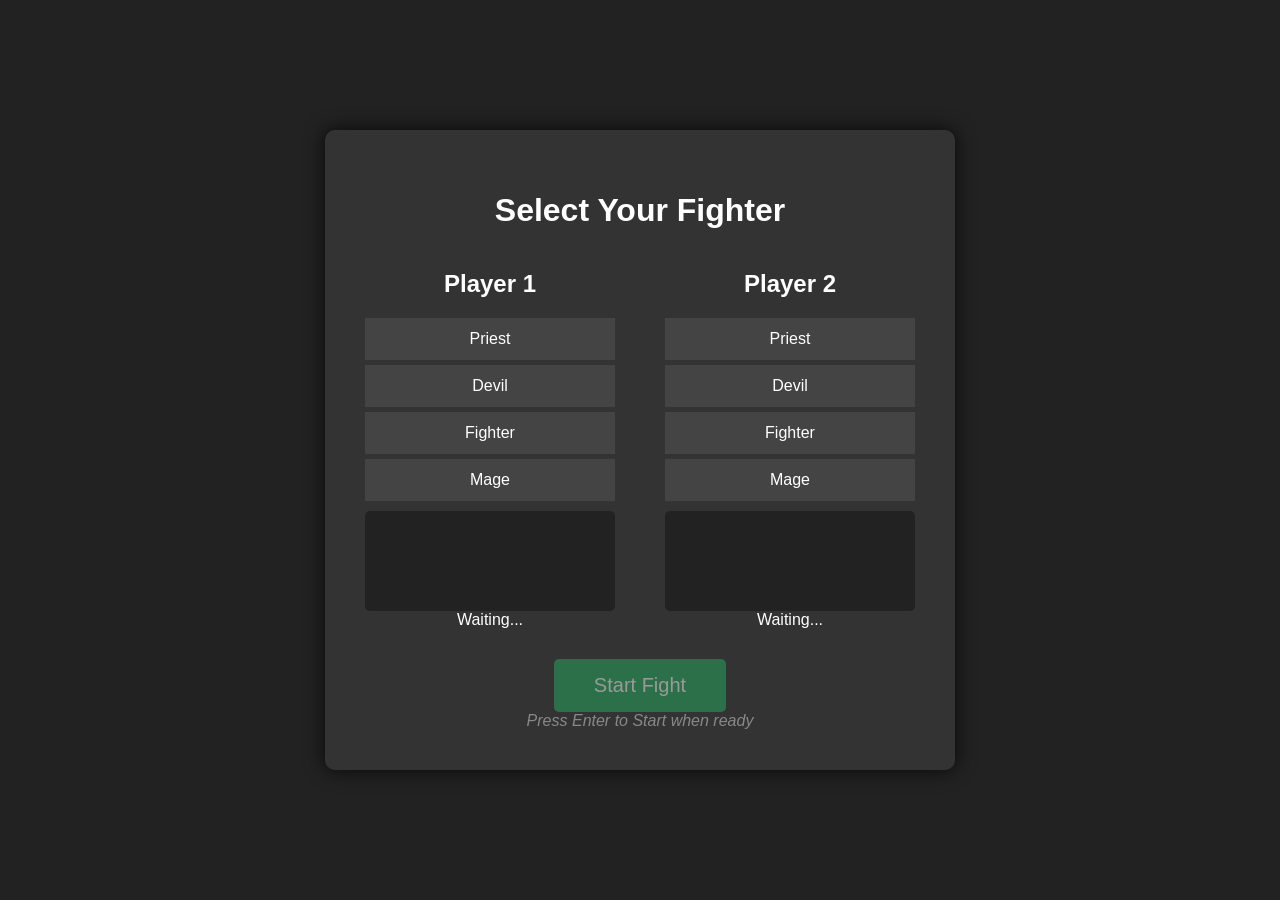
<file: manabrawl_game/index.html>
<!DOCTYPE html>
<html lang="en">

<head>
    <meta charset="UTF-8">
    <meta name="viewport" content="width=device-width, initial-scale=1.0">
    <title>Mana Brawl</title>
    <link rel="stylesheet" href="style.css">
</head>

<body>
    <div id="selection-screen">
        <h1>Select Your Fighter</h1>
        <div class="selection-container">
            <div class="player-select" id="p1-select">
                <h2>Player 1</h2>
                <div class="char-btn" data-char="Priest">Priest</div>
                <div class="char-btn" data-char="Devil">Devil</div>
                <div class="char-btn" data-char="Fighter">Fighter</div>
                <div class="char-btn" data-char="Mage">Mage</div>
                <div class="char-info" id="p1-info"></div>
                <div class="status">Waiting...</div>
            </div>
            <div class="player-select" id="p2-select">
                <h2>Player 2</h2>
                <div class="char-btn" data-char="Priest">Priest</div>
                <div class="char-btn" data-char="Devil">Devil</div>
                <div class="char-btn" data-char="Fighter">Fighter</div>
                <div class="char-btn" data-char="Mage">Mage</div>
                <div class="char-info" id="p2-info"></div>
                <div class="status">Waiting...</div>
            </div>
        </div>
        <button id="start-btn" disabled>Start Fight</button>
    </div>

    <div id="game-container" style="display: none;">
        <div id="ui-layer">
            <div class="player-hud" id="p1-hud">
                <div class="name">Player 1</div>
                <div class="bar-container health">
                    <div class="bar-fill" id="p1-health" style="width: 100%;"></div>
                </div>
                <div class="bar-container mana">
                    <div class="bar-fill" id="p1-mana" style="width: 0%;"></div>
                </div>
            </div>
            <div class="player-hud" id="p2-hud">
                <div class="name">Player 2</div>
                <div class="bar-container health">
                    <div class="bar-fill" id="p2-health" style="width: 100%;"></div>
                </div>
                <div class="bar-container mana">
                    <div class="bar-fill" id="p2-mana" style="width: 0%;"></div>
                </div>
            </div>
            <div id="message-area"></div>
        </div>
        <canvas id="gameCanvas" width="1000" height="700"></canvas>
        <div id="game-over" style="display: none;">
            <h1 id="winner-text">Player 1 Wins!</h1>
            <button onclick="location.reload()">Play Again</button>
        </div>
    </div>

    <!-- Scripts -->
    <script src="js/input.js"></script>
    <script src="js/projectile.js"></script>
    <script src="js/character.js"></script>
    <script src="js/characters/priest.js"></script>
    <script src="js/characters/devil.js"></script>
    <script src="js/characters/fighter.js"></script>
    <script src="js/characters/mage.js"></script>
    <script src="js/game.js"></script>
    <script src="js/main.js"></script>
</body>

</html>
</file>
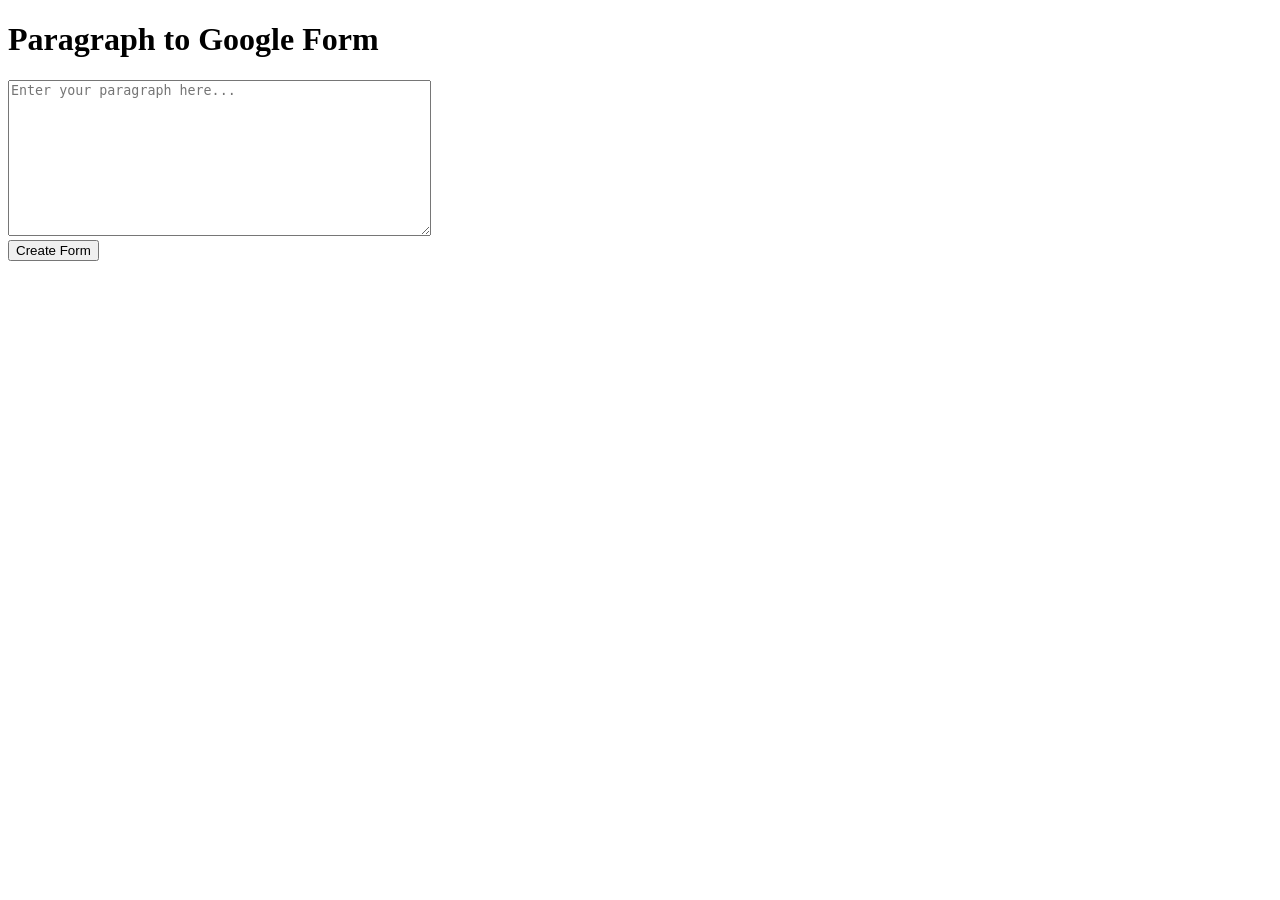
<file: templates/index.html>
<!DOCTYPE html>
<html>
<head>
    <title>Paragraph to Google Form</title>
</head>
<body>
    <h1>Paragraph to Google Form</h1>
    <form action="/create_form" method="post">
        <textarea name="paragraph" rows="10" cols="50" placeholder="Enter your paragraph here..."></textarea>
        <br>
        <input type="submit" value="Create Form">
    </form>
</body>
</html>
</file>
<file: manabrawl_game/style.css>
body {
    margin: 0;
    padding: 0;
    background-color: #222;
    display: flex;
    justify-content: center;
    align-items: center;
    height: 100vh;
    font-family: 'Segoe UI', Tahoma, Geneva, Verdana, sans-serif;
    color: white;
}

#game-container {
    position: relative;
    box-shadow: 0 0 20px rgba(0, 0, 0, 0.5);
}

canvas {
    background-color: #333;
    display: block;
}

#ui-layer {
    position: absolute;
    top: 0;
    left: 0;
    width: 100%;
    height: 100%;
    pointer-events: none;
    display: flex;
    justify-content: space-between;
    padding: 20px;
    box-sizing: border-box;
}

.player-hud {
    width: 300px;
}

.bar-container {
    width: 100%;
    height: 20px;
    background-color: #555;
    margin-bottom: 5px;
    border: 2px solid #000;
}

.bar-fill {
    height: 100%;
    transition: width 0.1s;
}

.health .bar-fill {
    background-color: #e74c3c;
}

.mana .bar-fill {
    background-color: #3498db;
}

#message-area {
    position: absolute;
    top: 50%;
    left: 50%;
    transform: translate(-50%, -50%);
    font-size: 48px;
    font-weight: bold;
    text-shadow: 2px 2px 0 #000;
}

/* Selection Screen */
#selection-screen {
    text-align: center;
    background: #333;
    padding: 40px;
    border-radius: 10px;
    box-shadow: 0 0 20px rgba(0, 0, 0, 0.8);
    max-width: 800px;
}

.selection-container {
    display: flex;
    gap: 50px;
    margin-bottom: 30px;
    justify-content: center;
}

.player-select {
    width: 250px;
}

.char-btn {
    display: block;
    background: #444;
    padding: 10px;
    margin: 5px 0;
    cursor: pointer;
    border: 2px solid transparent;
    transition: all 0.2s;
}

.char-btn:hover {
    background: #555;
}

.char-btn.selected {
    background: #e67e22;
    border-color: #fff;
    font-weight: bold;
}

.char-info {
    margin-top: 10px;
    font-size: 0.9em;
    color: #ccc;
    background: #222;
    padding: 10px;
    border-radius: 5px;
    min-height: 80px;
    text-align: left;
}

#start-btn {
    padding: 15px 40px;
    font-size: 20px;
    cursor: pointer;
    background: #27ae60;
    color: white;
    border: none;
    border-radius: 5px;
    transition: opacity 0.2s;
}

#start-btn:disabled {
    opacity: 0.5;
    cursor: not-allowed;
}

.key-hint {
    color: #888;
    font-style: italic;
}

/* Game Over Screen */
#game-over {
    position: absolute;
    top: 50%;
    left: 50%;
    transform: translate(-50%, -50%);
    background: rgba(0, 0, 0, 0.9);
    padding: 50px;
    border-radius: 10px;
    text-align: center;
    border: 2px solid white;
    z-index: 100;
}

#game-over h1 {
    font-size: 48px;
    color: #f1c40f;
    margin-bottom: 20px;
}

#game-over button {
    padding: 15px 30px;
    font-size: 24px;
    cursor: pointer;
    background: #e74c3c;
    color: white;
    border: none;
    border-radius: 5px;
}

#game-over button:hover {
    background: #c0392b;
}
</file>
